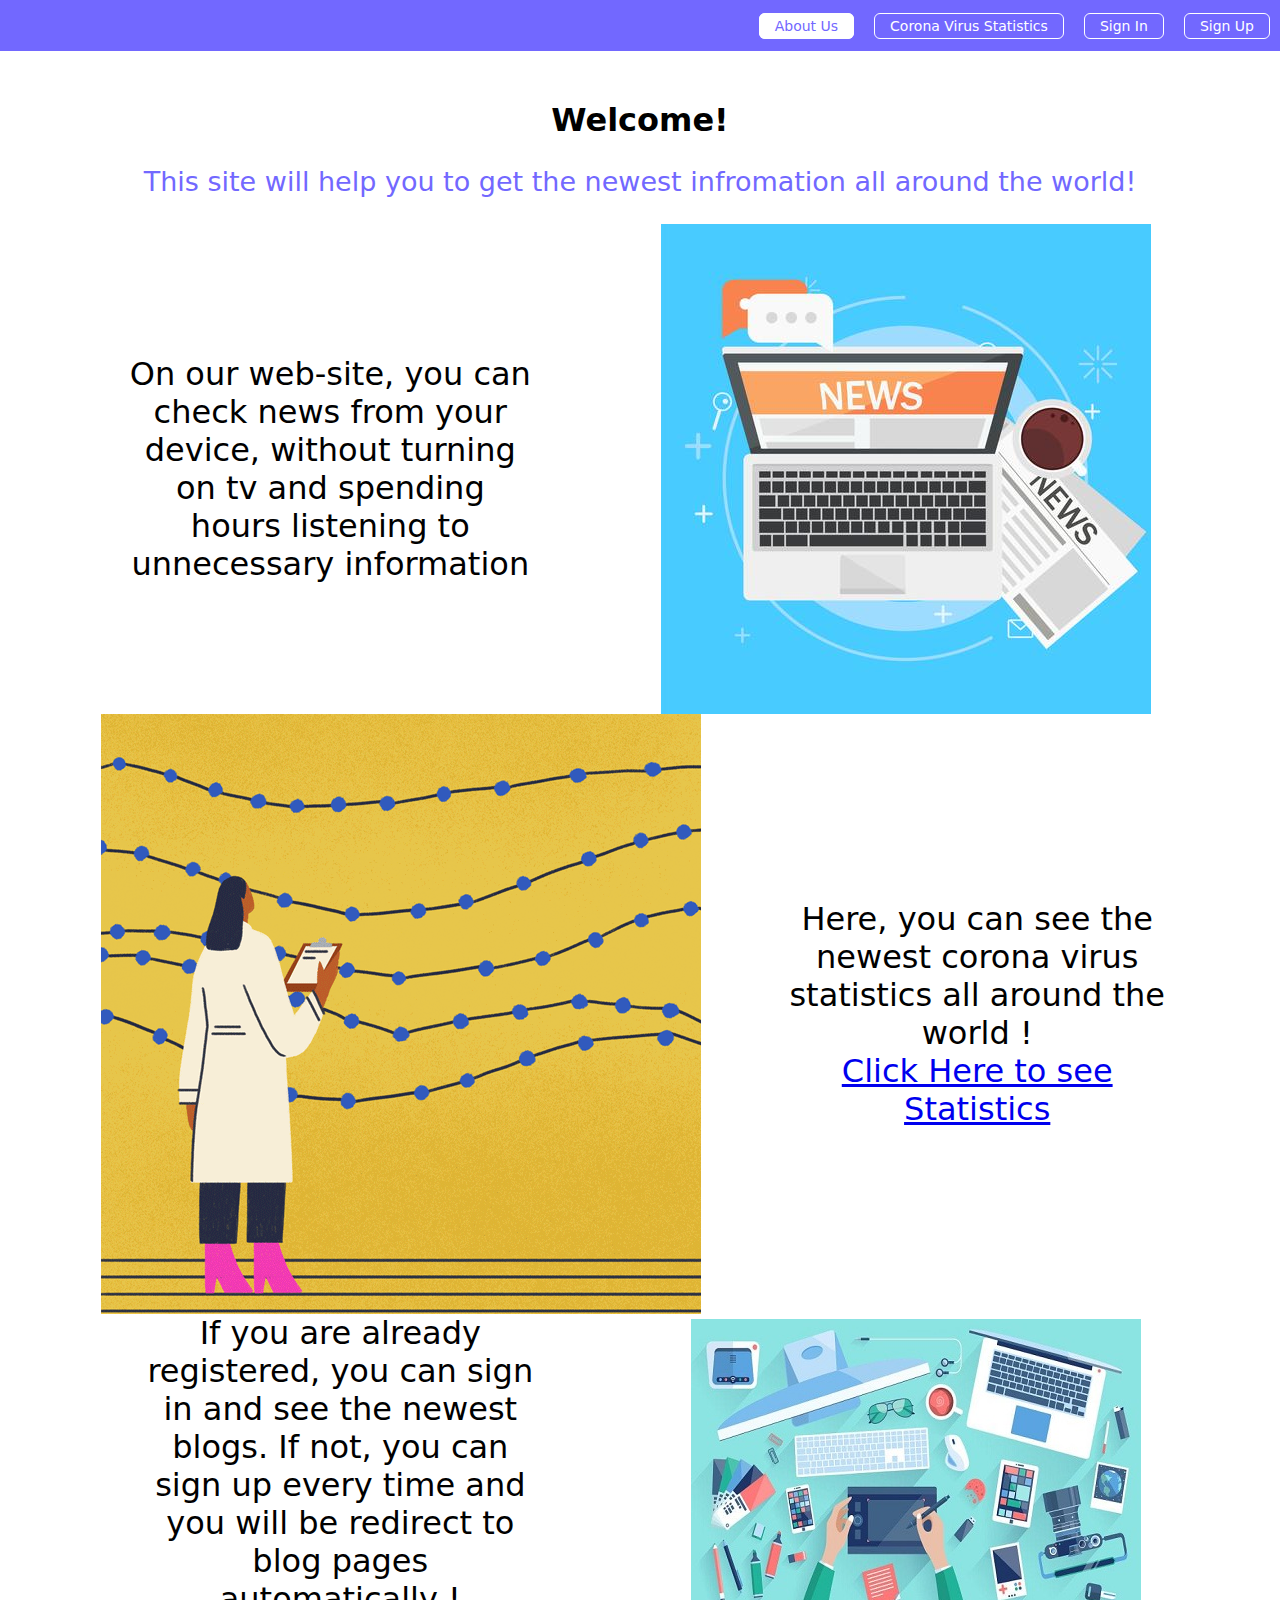
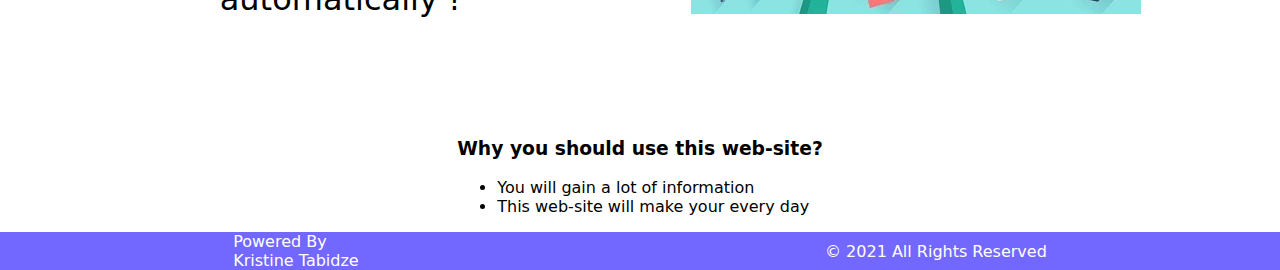
<file: index.html>
<!DOCTYPE html>
<html lang="en">
  <head>
    <title>Best News</title>
    <meta charset="UTF-8" />
    <meta name="viewport" content="width=device-width, initial-scale=1" />
    <script src="https://ajax.googleapis.com/ajax/libs/jquery/3.4.1/jquery.min.js"></script>
    <link rel="icon" href="imgs/news.png" />
    <link rel="stylesheet" href="index.css" />
  </head>

  <body>
    <div class="mainContainer">
      <header>
        <nav class="navbar">
          <div class="navbarContainer">
            <span class="navbarItem active">
              <a class="navbarLink" href="#"> About Us </a>
            </span>
            <span class="navbarItem">
              <a class="navbarLink" href="./corona-virus-statistics.html"
                >Corona Virus Statistics</a
              >
            </span>
            <span class="navbarItem">
              <a class="navbarLink" href="./sign-in.html">Sign In</a>
            </span>
            <span class="navbarItem">
              <a class="navbarLink" href="./sign-up.html">Sign Up</a>
            </span>
          </div>
        </nav>
      </header>

      <main>
        <h1>Welcome!</h1>
        <blockquote class="headerText">
          This site will help you to get the newest infromation all around the
          world!
        </blockquote>
        <div class="contentContainer">
          <span
            >On our web-site, you can check news from your device, without
            turning on tv and spending hours listening to unnecessary
            information</span
          >
          <img
            class="news-img"
            alt="news-img"
            src="imgs/banner-online-news-computer-coffee-newspaper-vector-flat-illustration.jpg"
          />
        </div>
        <div class="contentContainer">
          <img
            class="news-img"
            alt="corona-img"
            src="imgs/00IHW-SEXDATA-articleLarge.gif"
          />
          <span
            >Here, you can see the newest corona virus statistics all around the
            world !<br />
            <a href="./corona-virus-statistics.html"
              >Click Here to see Statistics</a
            ></span
          >
        </div>
        <div class="contentContainer">
          <span
            >If you are already registered, you can sign in and see the newest
            blogs. If not, you can sign up every time and you will be redirect
            to blog pages automatically !</span
          >
          <img
            alt="facts-img"
            class="news-img"
            src="imgs/animation-facts-blog.jpg"
          />
        </div>
      </main>
      <div class="list">
        <h3>Why you should use this web-site?</h3>
        <ul>
          <li>You will gain a lot of information</li>
          <li>This web-site will make your every day</li>
        </ul>
      </div>

      <footer>
        <span>
          Powered By <br />
          Kristine Tabidze
        </span>
        <span> &copy; 2021 All Rights Reserved</span>
      </footer>
    </div>

    <script>
      $(document).ready(function () {
        $("div.navbarContainer > span").click(function (e) {
          $("div.navbarContainer > span").removeClass("active");
          $(this).addClass("active");
        });
      });
    </script>
  </body>
</html>
</file>
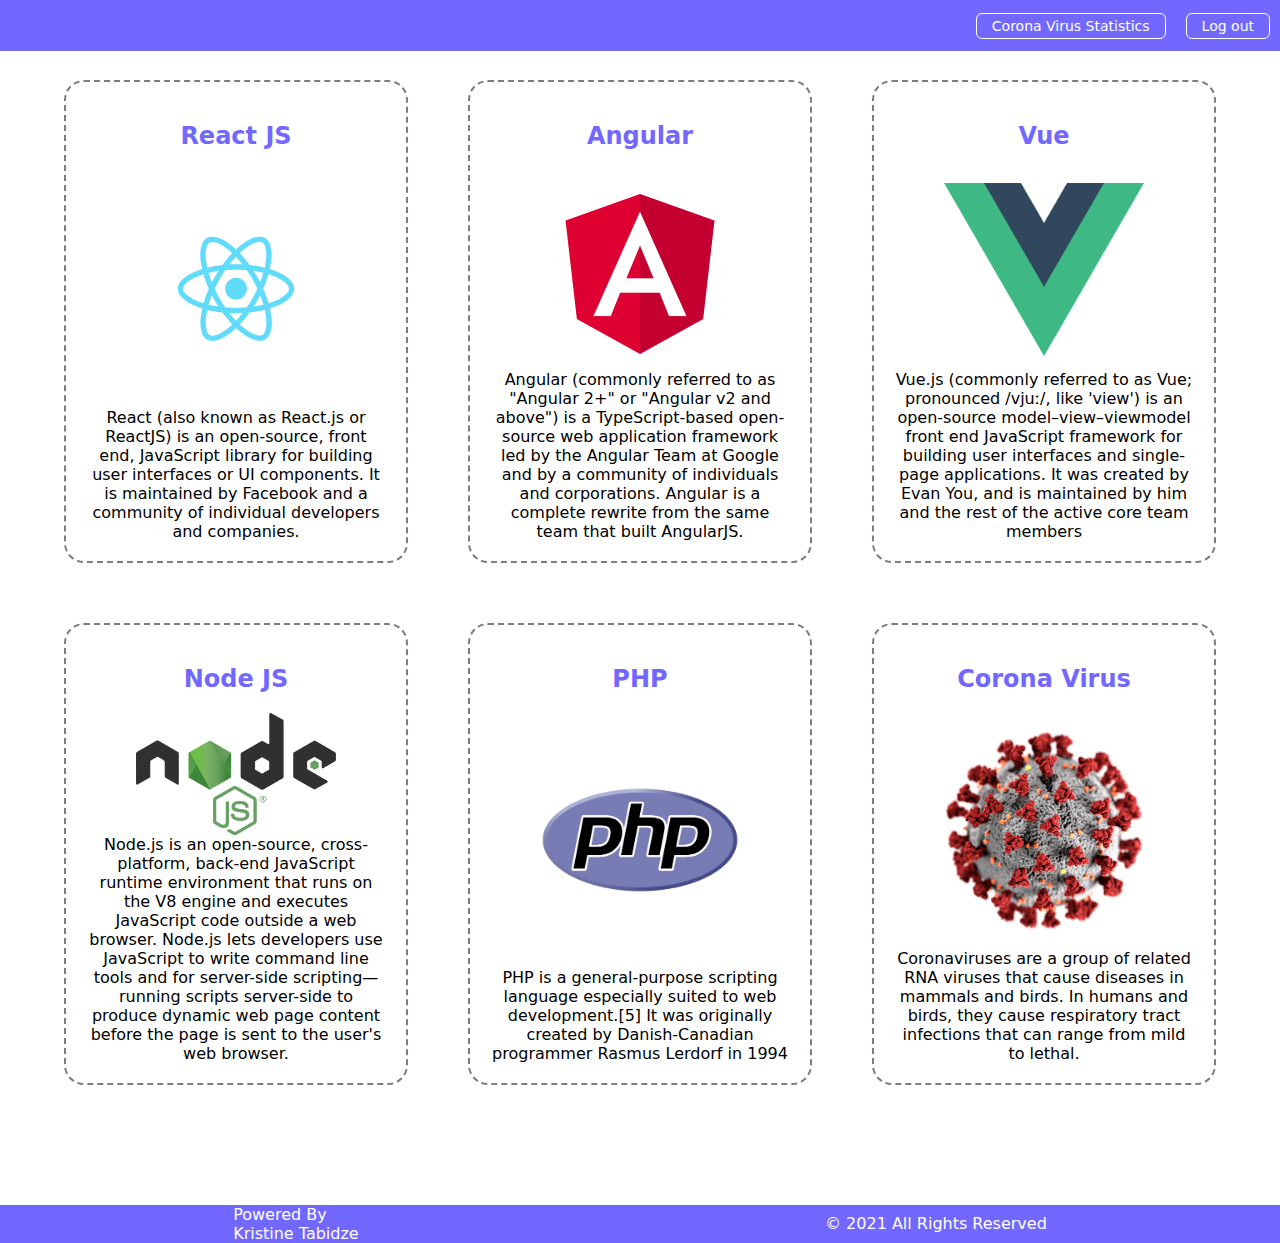
<file: blogs.html>
<!DOCTYPE html>
<html lang="en">
  <head>
    <title>Blogs</title>
    <meta charset="UTF-8" />
    <meta name="viewport" content="width=device-width, initial-scale=1" />
    <script src="https://ajax.googleapis.com/ajax/libs/jquery/3.4.1/jquery.min.js"></script>
    <link rel="icon" href="imgs/news.png" />
    <link rel="stylesheet" href="index.css" />
  </head>

  <body>
    <script src="index.js"></script>

    <div class="mainContainer">
      <header>
        <nav class="navbar">
          <div class="navbarContainer">
            <span class="navbarItem">
              <a class="navbarLink" href="./corona-virus-statistics.html"
                >Corona Virus Statistics</a
              >
            </span>
            <span class="navbarItem">
              <a class="navbarLink" href="./index.html"> Log out </a>
            </span>
          </div>
        </nav>
      </header>

      <main>
        <div id="blogs" class="blogs"></div>
      </main>

      <footer>
        <span>
          Powered By <br />
          Kristine Tabidze
        </span>
        <span> &copy; 2021 All Rights Reserved</span>
      </footer>
    </div>

    <script>
      let text = "";

      for (const blog of blogs) {
        document.getElementById("blogs").innerHTML += `
          <div class="blog">
            <h2>
            ${blog.title}
            </h2>
            <img src=${blog.img} />
            <span>${blog.shortDescription}</span>
          </div>
          `;
      }
    </script>
  </body>
</html>
</file>
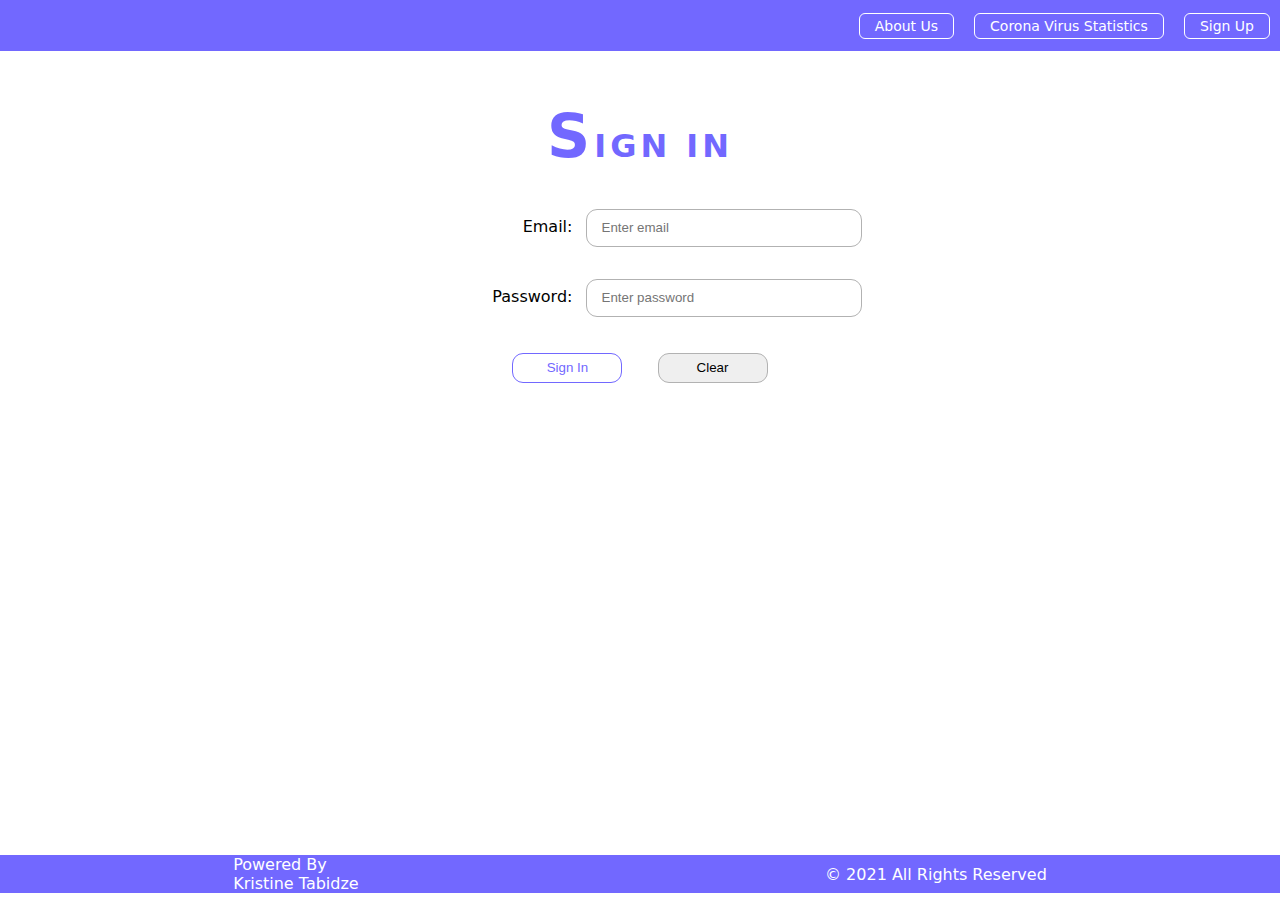
<file: sign-in.html>
<!DOCTYPE html>
<html lang="en">
  <head>
    <title>Sign In</title>
    <meta charset="UTF-8" />
    <meta name="viewport" content="width=device-width, initial-scale=1" />
    <script src="https://ajax.googleapis.com/ajax/libs/jquery/3.4.1/jquery.min.js"></script>
    <link rel="icon" href="imgs/news.png" />
    <link rel="stylesheet" href="index.css" />
  </head>

  <body>
    <script>
      $("#form2").on("submit", function (e) {
        e.preventDefault(); // cancel submission

        window.location("./blogs.html");
      });
    </script>
    <div class="mainContainer">
      <header>
        <nav class="navbar">
          <div class="navbarContainer">
            <span class="navbarItem">
              <a class="navbarLink" href="./index.html"> About Us </a>
            </span>
            <span class="navbarItem">
              <a class="navbarLink" href="./corona-virus-statistics.html"
                >Corona Virus Statistics</a
              >
            </span>
            <span class="navbarItem">
              <a class="navbarLink" href="./sign-up.html">Sign Up</a>
            </span>
          </div>
        </nav>
      </header>

      <main>
        <h1 class="sign-title">SIGN IN</h1>
        <form id="form2" action="blogs.html" method="GET" name="form2">
          <label for="email">Email:</label>
          <input
            type="email"
            id="email"
            name="email"
            placeholder="Enter email"
            required
          /><br />
          <label for="pass">Password:</label>
          <input
            type="password"
            name="password"
            id="pass"
            placeholder="Enter password"
            required
          /><br />
          <input
            type="submit"
            name="sbm"
            value="Sign In"
            class="inputButton submitButton"
          />
          <input type="reset" value="Clear" class="inputButton" />
        </form>
      </main>

      <footer>
        <span>
          Powered By <br />
          Kristine Tabidze
        </span>
        <span> &copy; 2021 All Rights Reserved</span>
      </footer>

      <script>
        $(document).ready(function () {
          $("div.navbarContainer > span").click(function (e) {
            $("div.navbarContainer > span").removeClass("active");
            $(this).addClass("active");
          });
        });
      </script>
    </div>
  </body>
</html>
</file>
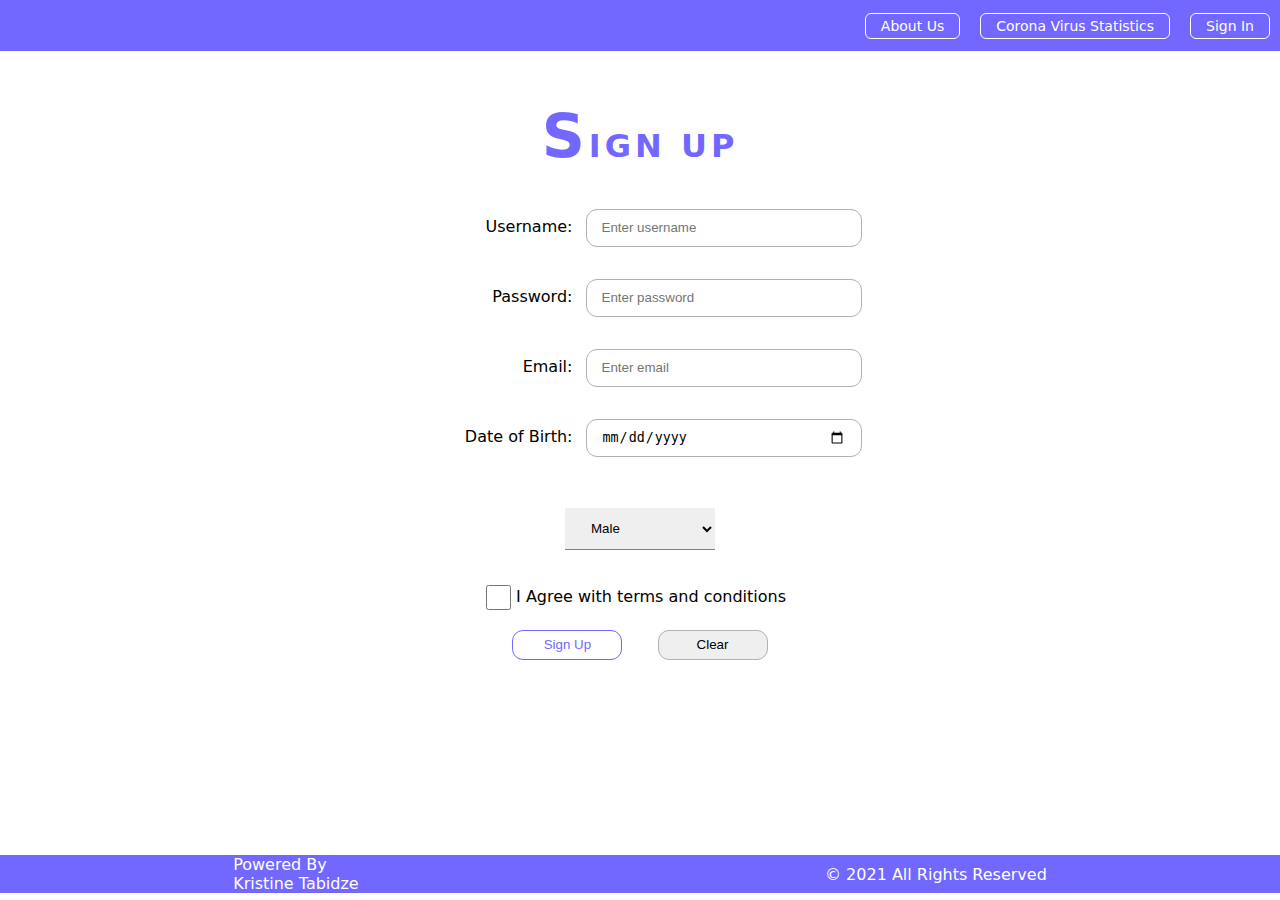
<file: sign-up.html>
<!DOCTYPE html>
<html lang="en">
  <head>
    <title>Sign Up</title>
    <meta charset="UTF-8" />
    <meta name="viewport" content="width=device-width, initial-scale=1" />
    <script src="https://ajax.googleapis.com/ajax/libs/jquery/3.4.1/jquery.min.js"></script>
    <link rel="icon" href="imgs/news.png" />
    <link rel="stylesheet" href="index.css" />
  </head>

  <body>
    <script>
      $("#form1").on("submit", function (e) {
        e.preventDefault(); // cancel submission
        window.location("./blogs.html");
      });
    </script>
    <div class="mainContainer">
      <header>
        <nav class="navbar">
          <div class="navbarContainer">
            <span class="navbarItem">
              <a class="navbarLink" href="./index.html"> About Us </a>
            </span>
            <span class="navbarItem">
              <a class="navbarLink" href="./corona-virus-statistics.html"
                >Corona Virus Statistics</a
              >
            </span>
            <span class="navbarItem">
              <a class="navbarLink" href="./sign-in.html">Sign In</a>
            </span>
          </div>
        </nav>
      </header>

      <main>
        <h1 class="sign-title">SIGN UP</h1>
        <form action="blogs.html" name="frm" method="GET" id="form1">
          <label for="user">Username:</label>
          <input
            type="text"
            id="user"
            placeholder="Enter username"
            name="username"
            required
          /><br />
          <label for="pass">Password:</label>
          <input
            type="password"
            id="pass"
            placeholder="Enter password"
            name="password"
            required
          /><br />
          <label for="email">Email:</label>
          <input
            type="email"
            id="email"
            placeholder="Enter email"
            name="email"
            required
          /><br />
          <label for="date">Date of Birth:</label>
          <input
            type="date"
            id="date"
            name="date"
            required
            min="1900-01-01"
            max="2018-01-01"
          /><br />

          <select name="select" id="select">
            <option value="">Male</option>
            <option value="">Female</option>
            <option value="">Other</option></select
          ><br />
          <input
            type="checkbox"
            name="terms"
            id="check"
            class="inputCheckbox"
            required
          />
          <label for="check" class="agreementLabel"
            >I Agree with terms and conditions</label
          ><br />
          <input
            type="submit"
            class="inputButton submitButton"
            name="sbm"
            value="Sign Up"
          />
          <input type="reset" class="inputButton" value="Clear" />
        </form>
      </main>

      <footer>
        <span>
          Powered By <br />
          Kristine Tabidze
        </span>
        <span> &copy; 2021 All Rights Reserved</span>
      </footer>

      <script>
        $(document).ready(function () {
          $("div.navbarContainer > span").click(function (e) {
            $("div.navbarContainer > span").removeClass("active");
            $(this).addClass("active");
          });
        });
      </script>
    </div>
  </body>
</html>
</file>
<file: index.css>
body {
  margin: 0px;
  box-sizing: border-box;
  font-family: system-ui;
  overflow-x: hidden;
}

body::-webkit-scrollbar {
  width: 1em;
}

body::-webkit-scrollbar-track {
  box-shadow: inset 0 0 6px rgba(0, 0, 0, 0.3);
}

body::-webkit-scrollbar-thumb {
  background-color: #9f98ff;
  border-radius: 8px;
}

.navbarLink {
  color: white;
  text-decoration: none;
}
.navbarItem > a:hover {
  color: #7268ff;
}

.navbarItem > a {
  margin: 0px 10px;
  border: 1px solid white;
  padding: 4px 15px;
  border-radius: 6px;
  font-size: 14px;
  transition: 0.6s;
}

header {
  z-index: 10000000000;
}

.navbarButtonItem {
  margin: 0px 10px;
  border: 1px solid white;
  padding: 4px 15px;
  border-radius: 6px;
  font-size: 14px;
  transition: 0.6s;
  background-color: #7268ff;
  cursor: pointer;
  color: white;
}

.navbarButtonItem.active {
  color: #7268ff;
  background-color: white;
}

.navbarButtonItem:hover {
  color: #7268ff;
  background-color: white;
}

blockquote {
  color: #7268ff;
  font-size: 27px;
}

.navbarItem > a:hover {
  color: #7268ff;
  background-color: white;
  transition: 0.6s;
}

.navbarContainer > .active > a {
  color: #7268ff;
  background-color: white;
}

.mainContainer {
  width: 100vw;
}

.navbarContainer {
  position: fixed;
  display: flex;
  align-items: center;
  justify-content: flex-end;
  max-width: 100vw;
  height: 51px;
  width: 100%;
  background: #7268ff;
  top: 0;
  z-index: 100;
}

main {
  text-align: center;
  padding: 0px;
  width: 90vw;
  overflow-x: hidden;
  margin: 0 auto;
  margin-top: 80px;
  margin-bottom: 120px;
  min-height: calc(100vh - 245px);
}

.contentContainer {
  display: flex;
  align-items: center;
  justify-content: space-around;
}

.contentContainer > span {
  width: 35%;
  font-size: 32px;
}

.worldAndGeorgiaContainer {
  display: flex;
  margin: 0px auto;
  width: 80%;
  justify-content: center;
  align-items: center;
  flex-direction: column;
}

.headerInnerButtons {
  width: 1227px;
  display: flex;
  align-items: center;
  justify-content: space-between;
  max-width: 90vw;
}

@media screen and (max-width: 1440px) {
  .worldAndGeorgiaContainer {
    margin: 0px auto;
    justify-content: space-between;
    flex-direction: row;
    align-items: flex-start;
    width: 90vw;
  }
}

.world {
  display: flex;
  align-items: flex-start;
  justify-content: flex-start;
  flex-direction: column;
  margin: 0px 40px;
}

.tab,
.tabCountry {
  cursor: pointer;
  background-color: #7268ff;
  color: white;
  font-size: 13px;
  padding: 5px 20px;
}

.answers {
  width: 100%;
  font-weight: lighter;
  margin: 10px 0;
  color: #686767;
  font-size: 16px;
  text-size-adjust: none;
}

.tabCountry {
  z-index: 1;
  left: 0;
  position: sticky;
}

.generalInfo {
  display: flex;
  align-items: center;
  flex-direction: column;
  justify-content: center;
  width: 100%;
  margin-top: 100px;
}

.emptyDiv {
  height: 20px;
  width: 20px;
}

.mainTitle {
  color: #4d4d4d;
  font-size: 18px;
  font-weight: bold;
}

.worldTitle {
  color: rgb(206, 205, 205);
  font-size: 42px;
}

.numberOfDeaths,
.numberOfCases,
.numberOfRecovery,
.numberOfActive,
.numberOfQuarantine {
  font-size: 35px;
  margin: 7px 0px 8px 0px;
}

.numberOfQuarantine {
  color: #e88f3f;
}

.numberOfActive {
  color: #f95555;
}

@media screen and (max-width: 1440px) {
  .numberOfDeaths,
  .numberOfCases,
  .numberOfRecovery,
  .numberOfActive,
  .numberOfQuarantine {
    margin: 0px 0px 0px 10px;
  }
}

.infoWithNumber {
  display: flex;
  align-items: center;
  justify-content: center;
  margin: 0px 10px;
  flex-direction: column;
  font-size: 18px;
}

@media screen and (max-width: 1440px) {
  .infoWithNumber {
    flex-direction: row;
  }
}

.georgiaTitle {
  font-size: 42px;
  color: #7268ff;
  text-align: center;
  width: 350px;
}

.georgiaGeneralInfoContainer {
  width: 100%;
  display: flex;
  justify-content: space-between;
  margin-top: 20px;
}
@media screen and (max-width: 1440px) {
  .georgiaGeneralInfoContainer {
    flex-direction: column;
    justify-content: center;
    align-items: flex-start;
  }
}

.titleAndIfo {
  display: flex;
  align-items: center;
  justify-content: center;
  flex-direction: column;
  margin: 20px auto;
}

.numberOfCases {
  color: rgb(191, 191, 191);
}

.numberOfRecovery {
  color: rgb(108, 216, 112);
}

.numberOfDeaths {
  color: rgb(128, 128, 128);
}

.table {
  border-spacing: 0px;
  border-color: rgb(255, 255, 255);
  border-radius: 4px;
}

.columns,
.newCasesColumns,
.newDeathsColumns {
  color: #4d4d4d;
  font-size: 16px;
  padding: 8px;
  font-weight: bold;
}

.newCasesColumns {
  background-color: #fea;
}

.newDeathsColumns {
  background-color: #f95555;
  color: white;
}

.countryColumns,
.countryColumnsGeorgia {
  position: sticky;
  z-index: 1;
  left: 0;
  background-color: white;
  padding-left: 10px;
}

.countryColumnsGeorgia {
  color: #7268ff;
  font-weight: bold;
}

.tableContainer {
  max-width: calc(90vw);
  overflow: auto;
  margin: 20px auto;
}

.questionsContainer {
  max-width: 80%;
  margin: 100px auto 150px auto;
  display: flex;
  flex-direction: column;
  align-items: center;
  justify-content: center;
  width: 1721px;
}

.eQuestion {
  cursor: pointer;
  display: flex;
  width: 100%;
  align-items: center;
  justify-content: space-between;
  padding: 10px 0;
  border-bottom: 1px solid lightgrey;
  margin: 10px 0;
  font-size: 18px;
}

.qWithAnswer {
  width: 100%;
}

.title {
  font-size: 20px;
  color: #181717;
  font-weight: bold;
  margin-bottom: 20px;
}

.firstQuestions {
  font-size: 16px;
  color: #181717;
  font-weight: bold;
  margin-bottom: 15px;
  display: flex;
  justify-content: center;
  align-items: flex-start;
  width: 100%;
  flex-direction: column;
}

.firstAnswer {
  width: 550px;
  font-size: 16px;
  color: #181717;
  margin-left: -64px;
}

footer {
  background: #7268ff;
  color: white;
  display: flex;
  align-items: center;
  justify-content: space-around;
}

label {
  display: inline-block;
  width: 154px;
  text-align: right;
  margin-right: 8px;
}

input {
  height: 30px;
  width: 244px;
  border-radius: 11px;
  outline: none;
  border: 1px solid #b2b2b2;
  padding: 3px 15px;
  margin: 16px 0;
}

select {
  width: 150px;
  outline: none;
  padding: 12px 22px;
  border: none;
  border-bottom: 1px solid grey;
  margin: 35px 0;
  cursor: pointer;
}

option {
  padding: 15px 0;
}

.agreementLabel {
  width: max-content;
}

.inputButton {
  cursor: pointer;
  width: 110px;
  transition: 0.6s;
  margin: 20px 15px;
}

.inputButton.submitButton {
  border: 1px solid #7268ff;
  color: #7268ff;
  background-color: white;
}

.inputButton.submitButton:hover {
  background-color: #7268ff;
  color: white;
}

.inputButton:hover {
  transition: 0.6s;
  box-shadow: 9px 5px 24px 6px #0000001f;
}

.inputCheckbox {
  width: 25px;
  height: 25px;
  padding: 0;
  margin: 0;
  display: inline-block;
  vertical-align: middle;
}

.sign-title {
  letter-spacing: 4px;
  color: #7268ff;
}

.sign-title::first-letter {
  font-size: 60px;
}

.blog {
  display: flex;
  flex-direction: column;
  align-items: center;
  justify-content: space-between;
  border: 2px dashed #7c7b89;
  border-radius: 20px;
  padding: 20px;
}

.blog > img {
  width: 200px;
}

.blog > h2 {
  color: #7268ff;
}

.blogs {
  display: grid;
  grid-template-columns: 1fr 1fr 1fr;
  grid-gap: 60px;
}

@media screen and (max-width: 1100px) {
  .blogs {
    grid-template-columns: 1fr 1fr;
  }
}

@media screen and (max-width: 650px) {
  .blogs {
    grid-template-columns: 1fr;
  }

  .navbarItem > a {
    padding: 4px 4px;
    border: none;
    font-size: 12px;
    margin: 0;
  }

  .navbarContainer {
    justify-content: space-around;
  }

  label {
    width: 257px;
    text-align: left;
    margin-right: 0px;
  }
}

@media screen and (max-width: 1000px) {
  .news-img {
    width: 240px;
  }

  .contentContainer > span {
    font-size: 20px;
    width: max-content;
  }
}

@media screen and (max-width: 450px) {
  .news-img {
    width: 130px;
  }

  .contentContainer > span {
    font-size: 15px;
    width: max-content;
  }

  footer {
    font-size: 12px;
  }
}

.list {
  margin: 0 auto;
  width: max-content;
}
</file>
